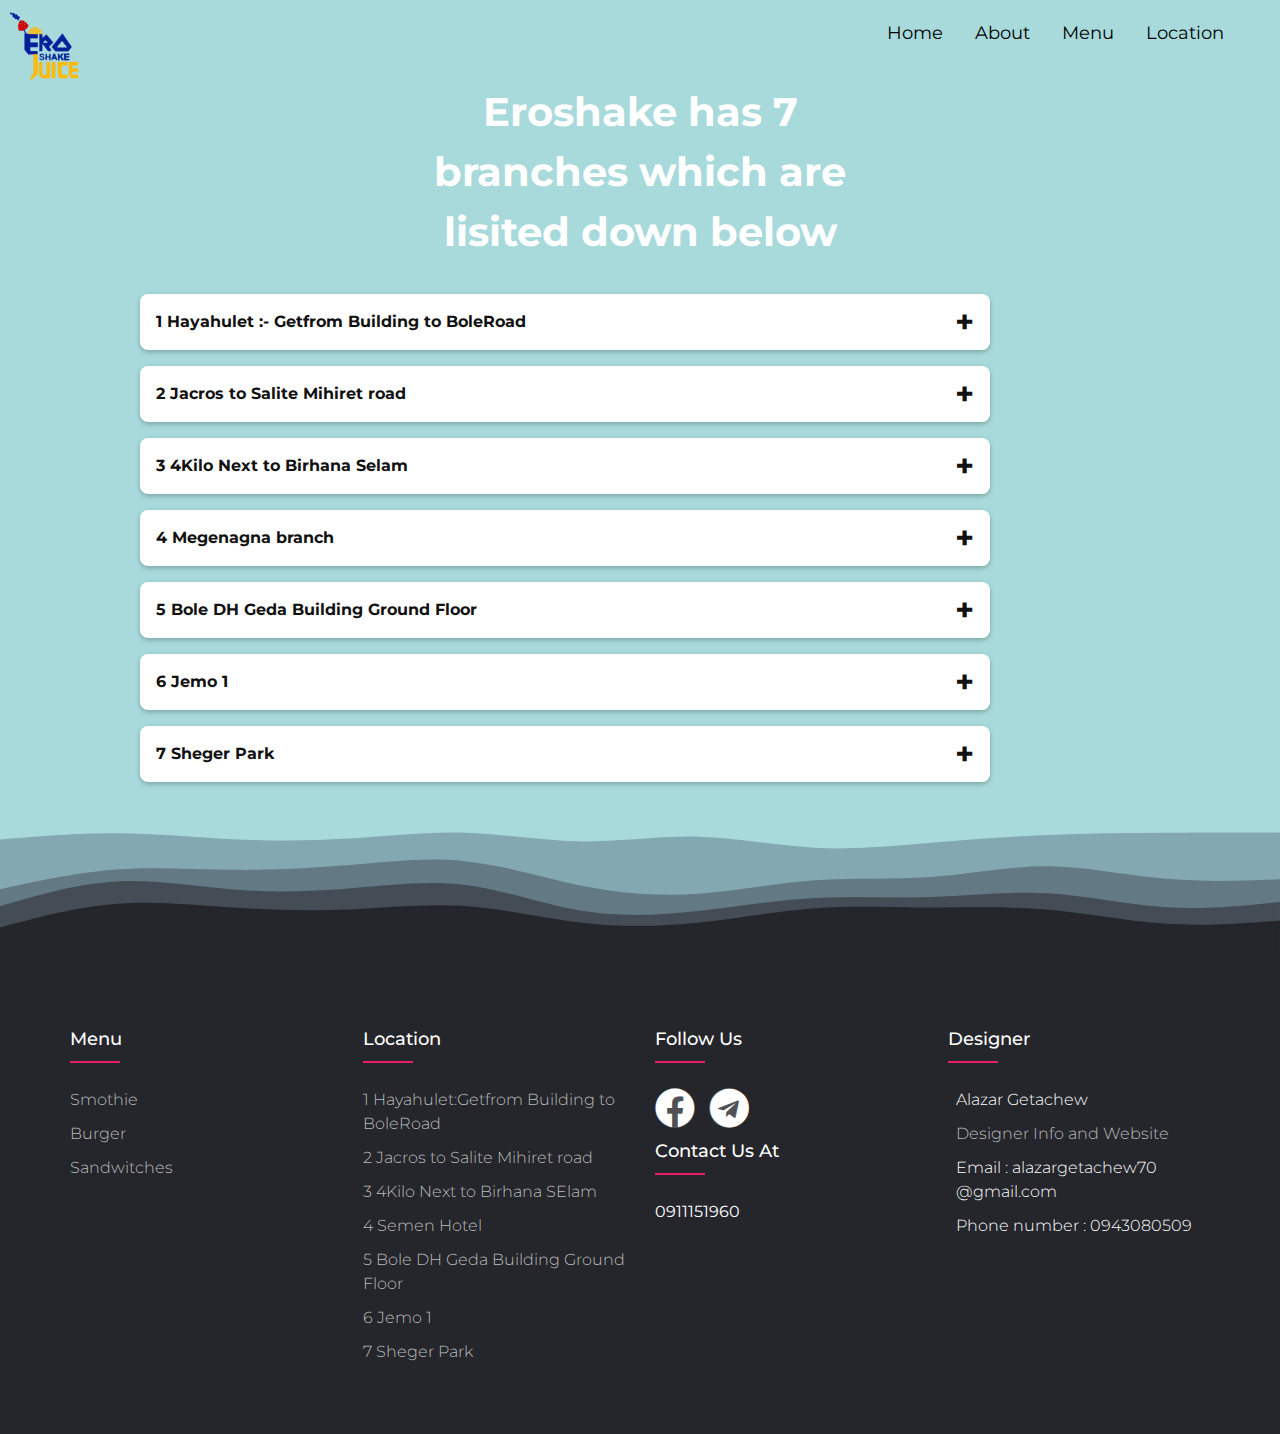
<file: location.html>
<!DOCTYPE html>
<html lang="en">

<head>
    <meta charset="UTF-8">
    <meta http-equiv="X-UA-Compatible" content="IE=edge">
    <meta name="viewport" content="width=device-width, initial-scale=1.0">

    <title>Eroshake</title>
    <link rel="icon" href="images/logo.png">

    <link rel="stylesheet" href="https://stackpath.bootstrapcdn.com/font-awesome/4.7.0/css/font-awesome.min.css"
        crossorigin="anonymous">
    <link rel="stylesheet" href="css/navbar.css">
    <script src="https://code.jquery.com/jquery-3.4.1.js"></script>
    <link rel="stylesheet" href="https://cdnjs.cloudflare.com/ajax/libs/font-awesome/5.15.3/css/all.min.css" />
    <link rel="stylesheet" href="css/footerstyle.css">
    <link rel="stylesheet" href="css/location-style.css">
    <script src="./script/navbar.js"></script>
    <script src="script/location-script.js"></script>
</head>

<body>
    <nav>
        <ul>
            <li class="logo"><img class="logo-img" src="images/logo.png" alt="" /></li>
            <li class="items home-link"><a href="index.html">Home</a></li>
            <li class="items about-link"><a href="#">About</a></li>
            <li class="items menu-link"><a href="menu.html">Menu</a></li>
            <li class="items location-link"><a href="location.html">Location</a></li>
            <li class="btn"><a href="#"><i class="fas fa-bars"></i></a></li>
        </ul>
    </nav>
    <h1 class="start-h1">Eroshake has 7 branches which are lisited down below</h1>

    <div class="accordion">
        <div class="accordion-item">
            <div class="accordion-item-header">
                1 Hayahulet :- Getfrom Building to BoleRoad
            </div>
            <div class="accordion-item-body">
                <div class="accordion-item-body-content">
                    <div class="elements">
                        <div class="contact">
                            <h1 class="location-h1">Contact</h1>
                            <h2>0911151960</h2>
                        </div>
                        <div class="available">
                            <h1 class="location-h1">Available</h1>
                            <h2>Shakes</h2>
                            <h2>Smothies</h2>
                            <h2>Burger</h2>
                            <h2>Pizzas</h2>
                            
                        </div>
                    </div>
                    <h1 class="location-h1">Location at Google Map</h1>
                    <iframe class="map"
                        src="https://www.google.com/maps/embed?pb=!1m18!1m12!1m3!1d828.4117756574808!2d38.78428824995941!3d9.007737639940078!2m3!1f0!2f0!3f0!3m2!1i1024!2i768!4f13.1!3m3!1m2!1s0x164b850eb66a3969%3A0x8f4959df1806a799!2sEuro%20Shake%20Juice!5e0!3m2!1sam!2set!4v1633372455084!5m2!1sam!2set"
                        width="800" height="600" style="border:0;" allowfullscreen="" loading="lazy"></iframe>
                </div>
            </div>
        </div>
        <div class="accordion-item">
            <div class="accordion-item-header">
                2 Jacros to Salite Mihiret road
            </div>
            <div class="accordion-item-body">
                <div class="accordion-item-body-content">
                    <div class="elements">
                        <div class="contact">
                            <h1 class="location-h1">Contact</h1>
                            <h2>0911151960</h2>
                        </div>
                        <div class="available">
                            <h1 class="location-h1">Available</h1>
                            <h2>Shakes</h2>
                            <h2>Smothies</h2>
                        </div>
                    </div>
                    <h1 class="location-h1">Location at Google Map</h1>
                    <iframe class="map"
                        src="https://www.google.com/maps/embed?pb=!1m18!1m12!1m3!1d985.163484458531!2d38.81662979722023!3d9.003955507252204!2m3!1f0!2f0!3f0!3m2!1i1024!2i768!4f13.1!3m3!1m2!1s0x164b8552fa6fdcbb%3A0x499ba6b9c67f5520!2sEroshake%20Juice!5e0!3m2!1sam!2set!4v1633372693190!5m2!1sam!2set"
                        width="800" height="600" style="border:0;" allowfullscreen="" loading="lazy"></iframe>
                </div>
            </div>
        </div>
        <div class="accordion-item">
            <div class="accordion-item-header">
                3 4Kilo Next to Birhana Selam
            </div>
            <div class="accordion-item-body">
                <div class="accordion-item-body-content">
                    <div class="elements">
                        <div class="contact">
                            <h1 class="location-h1">Contact</h1>
                            <h2>0911151960</h2>
                        </div>
                        <div class="available">
                            <h1 class="location-h1">Available</h1>
                            <h2>Shakes</h2>
                            <h2>Smothies</h2>
                        </div>
                    </div>
                    <h1 class="location-h1">Location at Google Map</h1>
                    <iframe class="map"
                        src="https://www.google.com/maps/embed?pb=!1m14!1m8!1m3!1d985.0785732734821!2d38.7592013!3d9.0350676!3m2!1i1024!2i768!4f13.1!3m3!1m2!1s0x164b8f603c737e61%3A0x4207f399e0833982!2sEroShake%20Juice!5e0!3m2!1sam!2set!4v1633368331713!5m2!1sam!2set"
                        width="800" height="600" style="border:0;" allowfullscreen="" loading="lazy"></iframe>
                </div>
            </div>
        </div>
        <div class="accordion-item">
            <div class="accordion-item-header">
                4 Megenagna branch
            </div>
            <div class="accordion-item-body">
                <div class="accordion-item-body-content">
                    <div class="elements">
                        <div class="contact">
                            <h1 class="location-h1">Contact</h1>
                            <h2>0911151960</h2>
                        </div>
                        <div class="available">
                            <h1 class="location-h1">Available</h1>
                            <h2>Shakes</h2>
                            <h2>Smothies</h2>
                            <h2>Pizzas</h2>
                            <h2>Burger</h2>
                            <h2>Sandwiches</h2>
                        </div>
                    </div>
                    <iframe class="map"
                    src="https://www.google.com/maps/embed?pb=!1m14!1m8!1m3!1d492.559059413088!2d38.79906799926683!3d9.020591053731623!3m2!1i1024!2i768!4f13.1!3m3!1m2!1s0x0%3A0x15fef3f7a185a227!2sEroShake%20Juice%20Megenagna%20Branch!5e0!3m2!1sam!2set!4v1633705764941!5m2!1sam!2set" 
                    width="800" height="600" style="border:0;" allowfullscreen="" loading="lazy"></iframe>
                </div>
            </div>
        </div>
        <div class="accordion-item">
            <div class="accordion-item-header">
                5 Bole DH Geda Building Ground Floor
            </div>
            <div class="accordion-item-body">
                <div class="accordion-item-body-content">
                    <div class="elements">
                        <div class="contact">
                            <h1 class="location-h1">Contact</h1>
                            <h2>0911151960</h2>
                        </div>
                        <div class="available">
                            <h1 class="location-h1">Available</h1>
                            <h2>Shakes</h2>
                            <h2>Smothies</h2>
                        </div>
                    </div>
                    <h1 class="location-h1">Location at Google Map</h1>
                    <iframe class="map"
                        src="https://www.google.com/maps/embed?pb=!1m18!1m12!1m3!1d1970.4037860301044!2d38.786526862702516!3d8.989847250100837!2m3!1f0!2f0!3f0!3m2!1i1024!2i768!4f13.1!3m3!1m2!1s0x164b84fb9e4e3f43%3A0x9dfe2040ebad93c8!2sDH-GEDA%20TOWER!5e0!3m2!1sam!2set!4v1633372950585!5m2!1sam!2set"
                        width="800" height="600" style="border:0;" allowfullscreen="" loading="lazy"></iframe>
                </div>
            </div>
        </div>
        <div class="accordion-item">
            <div class="accordion-item-header">
                6 Jemo 1
            </div>
            <div class="accordion-item-body">
                <div class="accordion-item-body-content">
                    <div class="elements">
                        <div class="contact">
                            <h1 class="location-h1">Contact</h1>
                            <h2>0911151960</h2>
                        </div>
                        <div class="available">
                            <h1 class="location-h1">Available</h1>
                            
                        </div>
                    </div>
                    <h1 class="location-h1">Location at Google Map</h1>
                    NoT known
                </div>
            </div>
        </div>
        <div class="accordion-item">
            <div class="accordion-item-header">
                7 Sheger Park
            </div>
            <div class="accordion-item-body">
                <div class="accordion-item-body-content">
                    <div class="elements">
                        <div class="contact">
                            <h1 class="location-h1">Contact</h1>
                            <h2>0911151960</h2>
                        </div>
                        <div class="available">
                            <h1 class="location-h1">Available</h1>
                            <h2>Shakes</h2>
                            <h2>Smothies</h2>
                        </div>
                    </div>
                    <h1 class="location-h1">Location at Google Map</h1>
                    <iframe class="map"
                        src="https://www.google.com/maps/embed?pb=!1m18!1m12!1m3!1d1171.3917925799376!2d38.73883703864276!3d9.056774316695273!2m3!1f0!2f0!3f0!3m2!1i1024!2i768!4f13.1!3m3!1m2!1s0x164b8f350fce1a09%3A0x9b9773a5bb80aa81!2z4Yi44YyI4YitIOGNk-GIreGKrQ!5e0!3m2!1sam!2set!4v1633373131568!5m2!1sam!2set"
                        width="800" height="600" style="border:0;" allowfullscreen="" loading="lazy"></iframe>
                </div>
            </div>
        </div>

    </div>
    <div class="spacer layer4"></div>

    <footer class="footer">
        <div class="container">
            <div class="row">

                <div class="footer-col">
                    <h4>Menu</h4>
                    <ul>
                        <li><a href="menu.html#smothie">Smothie</a></li>
                        <li><a href="menu.html#burger">Burger</a></li>
                        <li><a href="menu.html#sandwiches">Sandwitches</a></li>
                    </ul>
                </div>
                <div class="footer-col">
                    <h4>Location</h4>
                    <ul>
                        <li><a href="location.html">1 Hayahulet:Getfrom Building to BoleRoad</a></li>
                        <li><a href="location.html">2 Jacros to Salite Mihiret road</a></li>
                        <li><a href="location.html">3 4Kilo Next to Birhana SElam</a></li>
                        <li><a href="location.html">4 Semen Hotel</a></li>
                        <li><a href="location.html">5 Bole DH Geda Building Ground Floor</a></li>
                        <li><a href="location.html">6 Jemo 1</a></li>
                        <li><a href="location.html">7 Sheger Park</a></li>
                    </ul>
                </div>
                <div class="footer-col">
                  <h4>follow us</h4>
                  <div class="social-links">
                      <a
                          href="https://www.facebook.com/pages/category/Smoothie---Juice-Bar/Ero-shake-juice-404669759637535/"><i
                              class="fab fa-facebook"></i></a>
                      <a href="https://t.me/eroshake"><i class="fab fa-telegram"></i></a>
                  </div>
                  <h4>Contact Us at </h4>
                  <p style="color :white">0911151960</p>
              </div>
              <div class="footer-col-last footer-col">
                  <h4>Designer</h4>
                  <ul>
                      <li>Alazar Getachew </li>
                      <li><a href="https://alazarg19.github.io/personal/">Designer Info and Website

                          </a></li>
                      <li>Email : alazargetachew70 @gmail.com</li>

                      <li>Phone number : 0943080509</li>

                  </ul>
              </div>
            </div>
        </div>
    </footer>
    <script>
        $(document).ready(function () {
            $('.btn').click(function () {
                $('.items').toggleClass("show");
                $('ul li').toggleClass("hide");
            });
        });
    </script>
</body>

</html>
</file>
<file: css/navbar.css>
nav{
  
  padding: 5px 40px;
}
nav ul{
  list-style: none;
  display: flex;
  flex-wrap: wrap;
  align-items: center;
  justify-content: center;
}
nav ul li{
  padding: 15px 0;
  cursor: pointer;
}
nav ul li.items{
  position: relative;
  width: auto;
  margin: 0 16px;
  text-align: center;
  order: 3;
}
nav ul li.items:after{
  position: absolute;
  content: '';
  left: 0;
  bottom: 5px;
  height: 2px;
  width: 100%;
  background: grey;
  opacity: 0;
  transition: all 0.2s linear;
}
nav ul li.items:hover:after{
  opacity: 1;
  bottom: 8px;
}
nav ul li.logo{
  flex: 1;
  color: white;
  font-size: 23px;
  font-weight: 600;
  cursor: default;
  user-select: none;
}
nav ul li a{
  color: black;
  font-size: 18px;
  text-decoration: none;
  transition: .4s;
}
nav ul li:hover a{
  color: grey;
}
nav ul li i{
  font-size: 23px;
}
nav ul li.btn{
  display: none;
}
nav ul li.btn.hide i:before{
  content: '\f00d';
}
.logo-img {
  max-height: 70px;
  position: absolute;
  top: 10px;
  left: 10px;
}
@media all and (max-width: 900px){
  nav{
    
    padding: 5px 30px;
  }
  nav ul li.items{
    width: 100%;
    display: none;
  }
  nav ul li.items.show{
    display: block;
  }
  nav ul li.btn{
    display: block;
  }
  nav ul li.items:hover{
    border-radius: 5px;
    box-shadow: inset 0 0 5px gray,
                inset 0 0 10px grey;
  }
  nav ul li.items:hover:after{
    opacity: 0;
  }
}
</file>
<file: css/footerstyle.css>
@import url('https://fonts.googleapis.com/css2?family=Poppins:wght@300;400;500;600;700&display=swap');
body{
	line-height: 1.5;
	font-family: 'Poppins', sans-serif;
}
*{
	margin:0;
	padding:0;
	box-sizing: border-box;
}
.container{
	max-width: 1170px;
	margin:auto;
}
.row{
	display: flex;
	flex-wrap: wrap;
}
ul{
	list-style: none;
}
.footer{
	background-color: #24262b;
    padding: 70px 0;
}
.footer-col{
   width: 25%;
   padding: 0 15px;
}
.footer-col h4{
	font-size: 18px;
	color: #ffffff;
	text-transform: capitalize;
	margin-bottom: 35px;
	font-weight: 500;
	position: relative;
}
.footer-col h4::before{
	content: '';
	position: absolute;
	left:0;
	bottom: -10px;
	background-color: #e91e63;
	height: 2px;
	box-sizing: border-box;
	width: 50px;
}
.footer-col ul li:not(:last-child){
	margin-bottom: 10px;
}
.footer-col ul li a{
	font-size: 16px;
	color: #ffffff;
	text-decoration: none;
	font-weight: 300;
	color: #bbbbbb;
	display: block;
	transition: all 0.3s ease;
}
.footer-col ul li a:hover{
	color: #ffffff;
	padding-left: 8px;
}
.footer-col .social-links a{
	display: inline-block;
	height: 40px;
	width: 40px;
	background-color: rgba(255,255,255,0.2);
	margin:0 10px 10px 0;
	text-align: center;
	line-height: 40px;
	border-radius: 50%;
	color: #ffffff;
	transition: all 0.5s ease;
}
.footer-col .social-links a:hover{
	color: #24262b;
	background-color: #ffffff;
}
.logo-pic{
	max-width : 34vh;
}
.fa-telegram,.fa-facebook{
	font-size: 40px;
}
.footer-col-last ul li{
	font-size: 16px;
	color: #ffffff;
	text-decoration: none;
	font-weight: 300;
	color: #bbbbbb;
	display: block;
	transition: all 0.3s ease;
}
.footer-col-last ul li{
	color: #ffffff;
	padding-left: 8px;
}
/*responsive*/
@media(max-width: 767px){
  .footer-col{
    width: 50%;
    margin-bottom: 30px;
}
}
@media(max-width: 574px){
  .footer-col{
    width: 100%;
}
}
</file>
<file: css/location-style.css>
@import url('https://fonts.googleapis.com/css?family=Montserrat');

* {
  margin: 0;
  padding: 0;
  box-sizing: border-box;
}
body {
  font-family: 'Montserrat', sans-serif;
  background-color: #a8dadc;
  color: #fff;
}
.start-h1 {
    text-align: center;
    margin: 15px auto;
    font-size: 2.5rem;
    max-width: 490px;
}

.accordion {
  width: 90%;
  max-width: 1000px;
  margin: 2rem auto;
}
.accordion-item {
  max-width: 850px;
  background-color: #fff;
  color: #111;
  margin: 1rem 0;
  border-radius: 0.5rem;
  box-shadow: 0 2px 5px 0 rgba(0,0,0,0.25);
}
.accordion-item-header {
  padding: 0.5rem 3rem 0.5rem 1rem;
  min-height: 3.5rem;
  line-height: 1.25rem;
  font-weight: bold;
  display: flex;
  align-items: center;
  position: relative;
  cursor: pointer;
}
.accordion-item-header::after {
  content: "\002B";
  font-size: 2rem;
  position: absolute;
  right: 1rem;
}
.accordion-item-header.active::after {
  content: "\2212";
}
.accordion-item-body {
  max-height: 0;
  overflow: hidden;
  transition: max-height 0.2s ease-out;
}
.accordion-item-body-content {
  padding: 1rem;
  line-height: 1.5rem;
  border-top: 1px solid;
  border-image: linear-gradient(to right, transparent, #34495e, transparent) 1;
}
.map{
  width:100%;
  max-height:300px;
}
.location-h1{
  font-size: 20px;
  margin:10px;
  line-height: 30px;
}
.elements{
  display:flex;
  flex-direction: row;
  justify-content: space-around;
}
h2{
  text-align: center;
}
.spacer{
  aspect-ratio : 900/100;
  width : 100%;
  background-repeat: no-repeat;
  background-position: center;
  background-size : cover;
}
.layer4{
  background-image: url('../images/layer4-2.svg');  
}
@media(max-width:767px) {
  html {
    font-size: 14px;
  }
}
</file>
